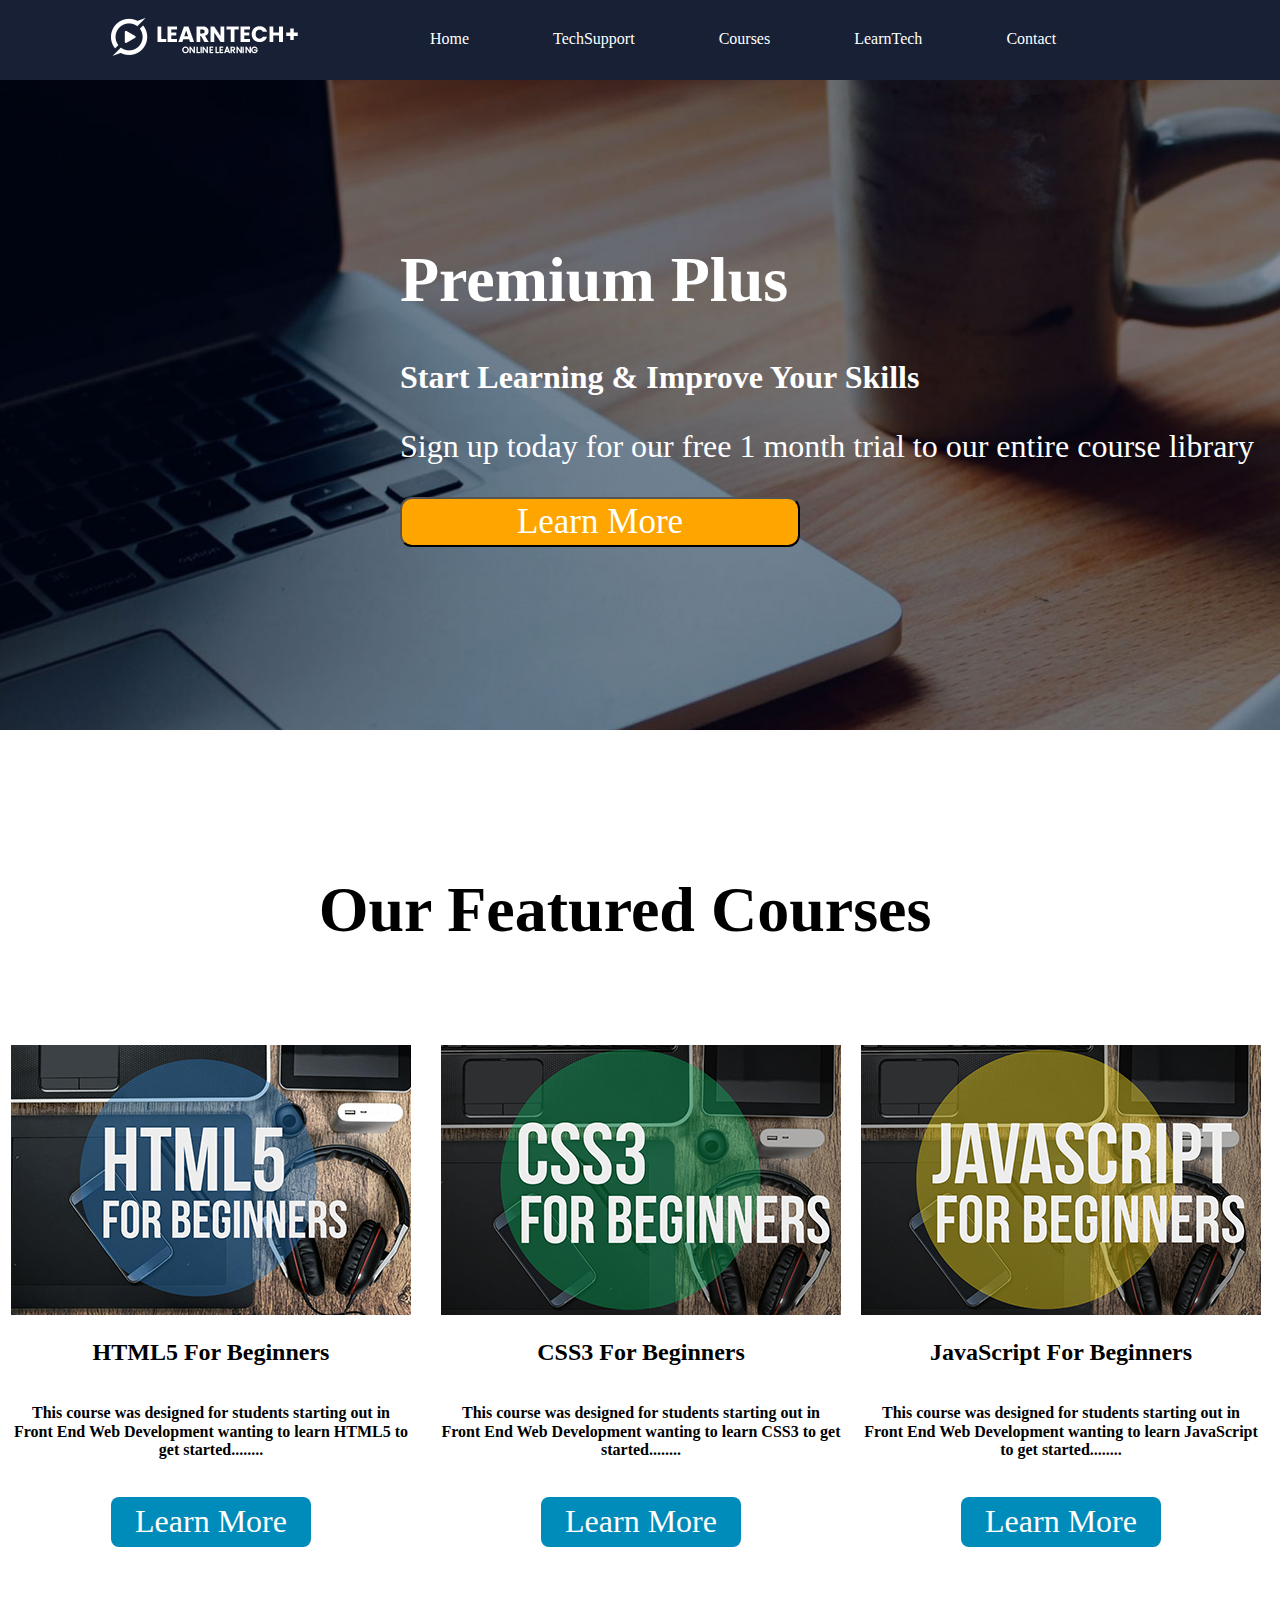
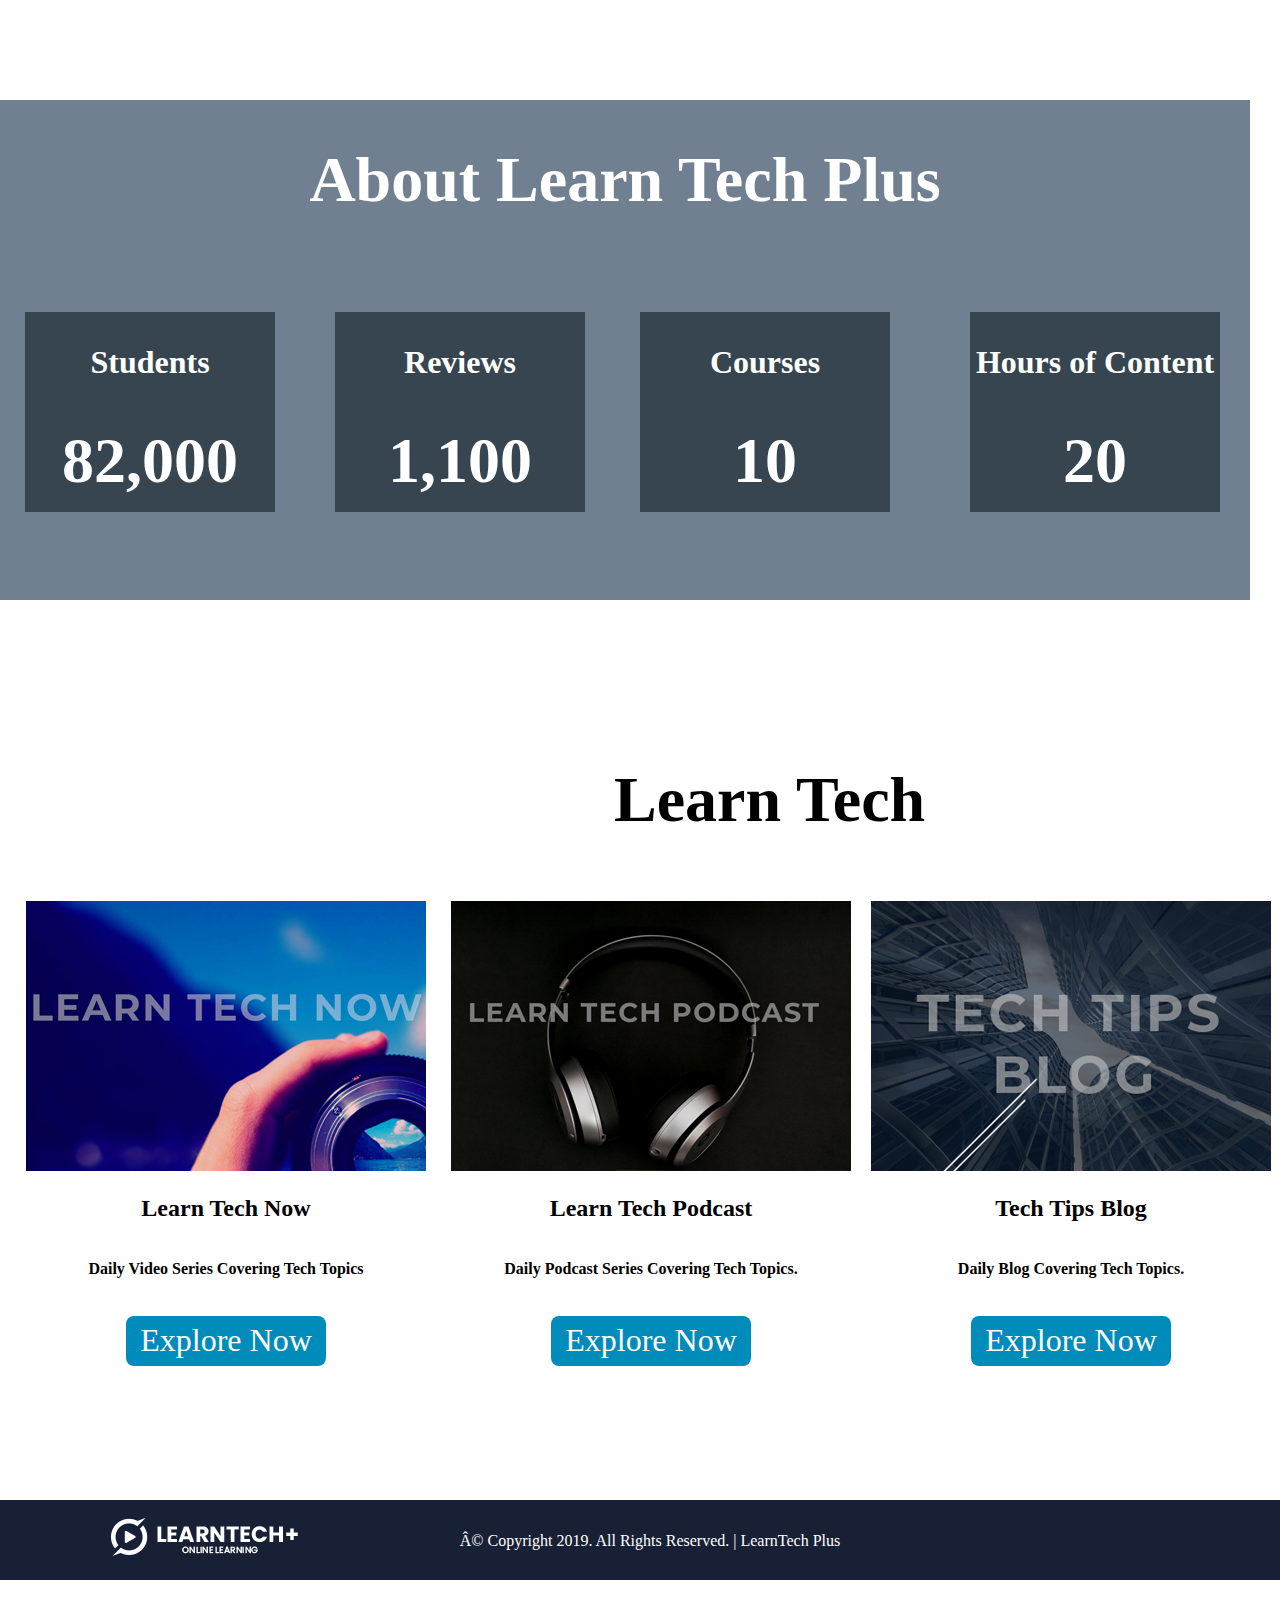
<file: index.html>
<!DOCTYPE html>
<html>
<head>
  <meta charset="viewport" content="width=device-width, initial-scale=1.0">
	<title>LearnTech Plus | Home</title>

	<!-- Start Normalize CSS -->
	<link rel="stylesheet" type="text/css" href="normalize.css">

	<!-- Start Custom CSS -->
	<link rel="stylesheet" type="text/css" href="home.css">

	<!-- Start Global CSS -->
	<link rel="stylesheet" type="text/css" href="global.css">

</head>
<body style="width: 1300px;
	height: 3200px;">

	<header style="width: 1300px;
    height: 80px;">

		<img id="logo" src="logo.png">

		<nav>
			<a href="index.html">Home</a>
			<a href="techsupport.html">TechSupport</a>
			<a href="courses.html">Courses</a>
	    <a href="learntech.html">LearnTech</a>
			<a href="contact.html">Contact</a>
		</nav>

	</header>

	<section id="slideshow" style="
    width: 1300px;
    height: 750px;">

		<section id="content">

			<h1>Premium Plus</h1>

			<h3>Start Learning & Improve Your Skills</h3>

			<p>Sign up today for our free 1 month trial to our entire course library</p>


     <input type="button" class="button" onclick="location.href='premiumplus.html';" value="Learn More" style="background-color: orange; color: white; font-size: 35px; border-radius: 12px; width:400px; height:50px;"/>

		</section>

		<img id="slide" src="background.jpg">

	</section>

	<section id="courses" style="width: 1250px;
    height: 500px;">

		<center><h1>Our Featured Courses</h1></center>

		<div class="course">

			<img src="course-01.jpg">

			<center><h2>HTML5 For Beginners</h2></center>

			<center><h6>This course was designed for students starting out in Front End Web Development wanting to learn HTML5 to get started........</h6></center>

			<center><button onclick="location.href=' https://www.w3schools.com/html/'">Learn More</button></center>

		</div>

		<div class="course2">

			<img src="course-02.jpg">

			<center><h2>CSS3 For Beginners</h2></center>

			<center><h6>This course was designed for students starting out in Front End Web Development wanting to learn CSS3 to get started........</h6></center>

			<center><button onclick="location.href='https://www.w3schools.com/css/'">Learn More</button></center>

		</div>

		<div class="course3">

			<img src="course-03.jpg">

			<center><h2>JavaScript For Beginners</h2></center>

			<center><h6>This course was designed for students starting out in Front End Web Development wanting to learn JavaScript to get started........</h6></center>

			<center><button onclick="location.href='https://www.w3schools.com/js/'">Learn More</button></center>

		</div>

	</section>

	<section id="about" style="width: 1250px;
    height: 500px;">

		<div class="about">

			<center><h1>About Learn Tech Plus</h1></center

		</div>

		<div class="students">

			<h3>Students</h3>

			<h1>82,000</h1>

		</div>

		<div class="reviews">

			<h3>Reviews</h3>

			<h1>1,100</h1>

		</div>

		<div class="courses">

			<h3>Courses</h3>

			<h1>10</h1>

		</div>

		<div class="content">

			<h3>Hours of Content</h3>

			<h1>20</h1>

		</div>


	</section>

	<section id="learntech" style="width: 1250px;
    height: 500px;">

		<center><h1 class="h1lt">Learn Tech</h1></center>

		<div class="learntechnow">

			<img src="learntechnow.jpg">

			<center><h2>Learn Tech Now</h2></center>

			<center><h6>Daily Video Series Covering Tech Topics</h6></center>

			<center><button onclick="location.href='learntech.html'">Explore Now</button></center>

		</div>

		<div class="learntechpodcast">

			<img src="learntechpodcast.jpg">

			<center><h2>Learn Tech Podcast</h2></center>

			<center><h6>Daily Podcast Series Covering Tech Topics.</h6></center>

			<center><button onclick="location.href='learntech.html'">Explore Now</button></center>

		</div>

		<div class="learntechblog">

			<img src="techtipsblog.jpg">

			<center><h2>Tech Tips Blog</h2></center>

			<center><h6>Daily Blog Covering Tech Topics.</h6></center>

			<center><button onclick="location.href='learntech.html'">Explore Now</button></center>

		</div>

	</section>

	<footer style="width: 1300px;
    height: 80px;">

		<img id="logo" src="logo.png">

		<p id="footer">© Copyright 2019. All Rights Reserved. | LearnTech Plus</p>

	</footer>



</body>
</html>
</file>
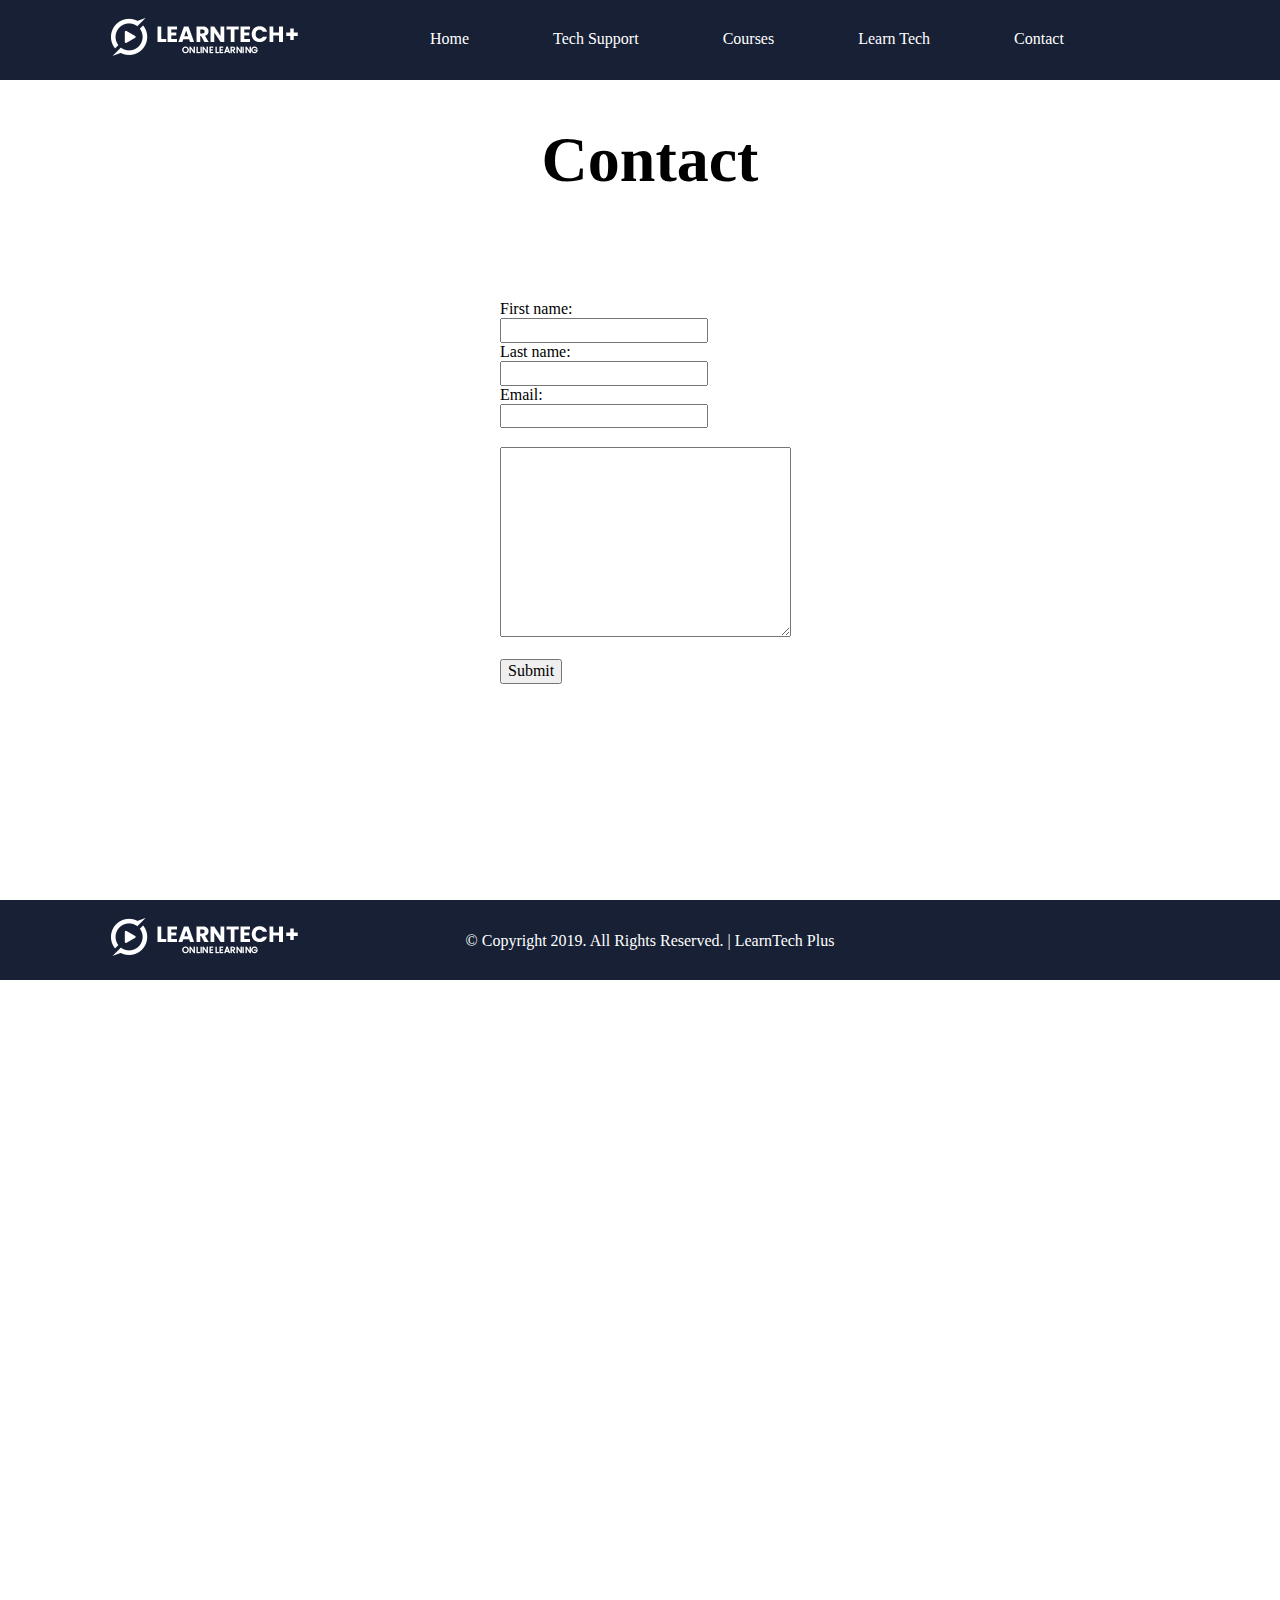
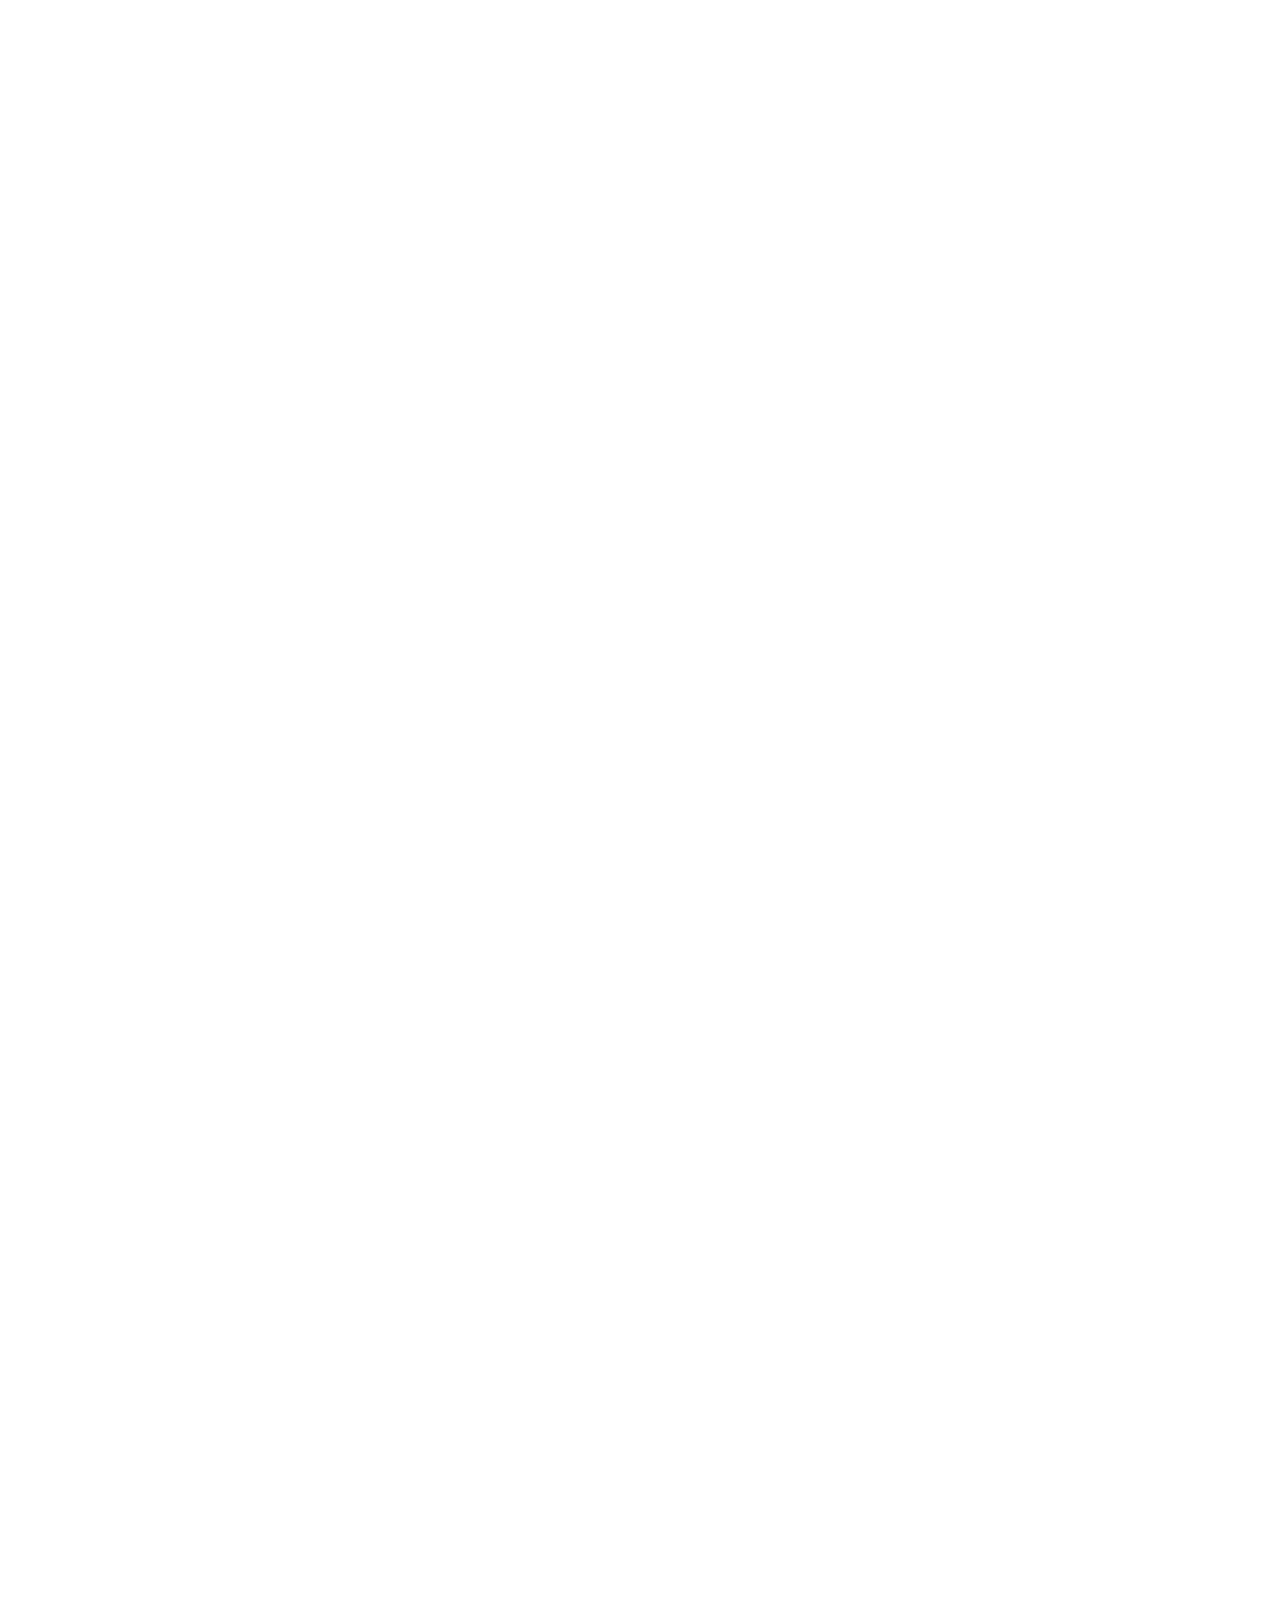
<file: contact.html>
<!DOCTYPE html>
<html>
<head>

	<title>LearnTech Plus | Contact</title>

	<!-- Start Normalize CSS -->
	<link rel="stylesheet" type="text/css" href="normalize.css">

	<!-- Start Custom CSS -->
	<link rel="stylesheet" type="text/css" href="contact.css">

	<!-- Start Global CSS -->
	<link rel="stylesheet" type="text/css" href="global.css">



</head>
<body>
	<script src="sweetalert.min.js"></script>
	<script type="text/javascript">
	function validate()
	{
	  swal("submitted succesfully");
	}
	</script>

	<header>

		<img id="logo" src="logo.png">

		<nav>
			<a href="index.html">Home</a>
			<a href="techsupport.html">Tech Support</a>
			<a href="courses.html">Courses</a>
			<a href="learntech.html">Learn Tech</a>
			<a href="contact.html">Contact</a>
		</nav>

	</header>

	 <center><h1 class="h1lt">Contact</h1></center>

	 <form>
  First name:<br>
  <input type="text" name="firstname" value="">
  <br>
  Last name:<br>
  <input type="text" name="lastname" value="">
  <br>
  Email:<br>
  <input type="text" name="email" value="">
  <br>
  <br>
   <textarea name="message" rows="10" cols="30">
</textarea>
  <br><br>

  <input type="button" onclick="validate();"  value="Submit" >
</form>

	<footer>

		<img id="logo" src="logo.png">

		<p id="footer">© Copyright 2019. All Rights Reserved. | LearnTech Plus</p>

	</footer>



</body>
</html>
</file>
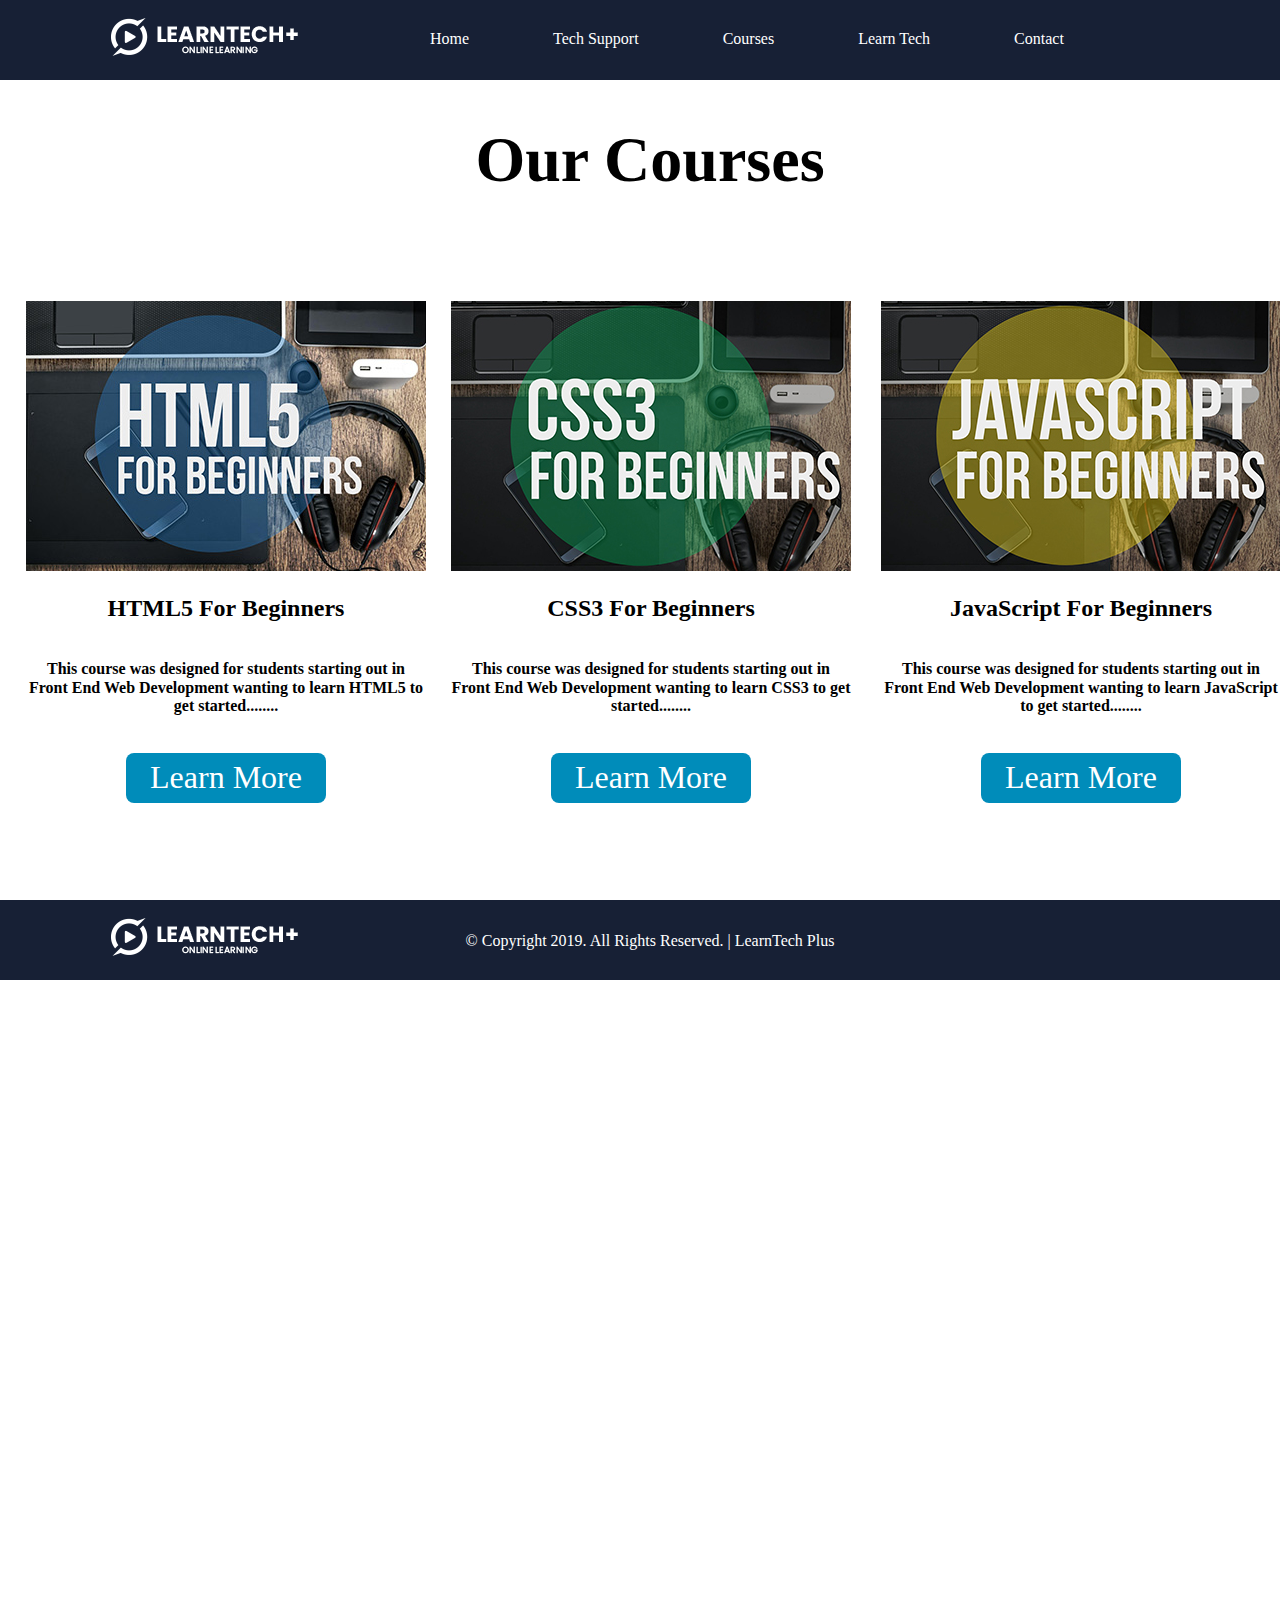
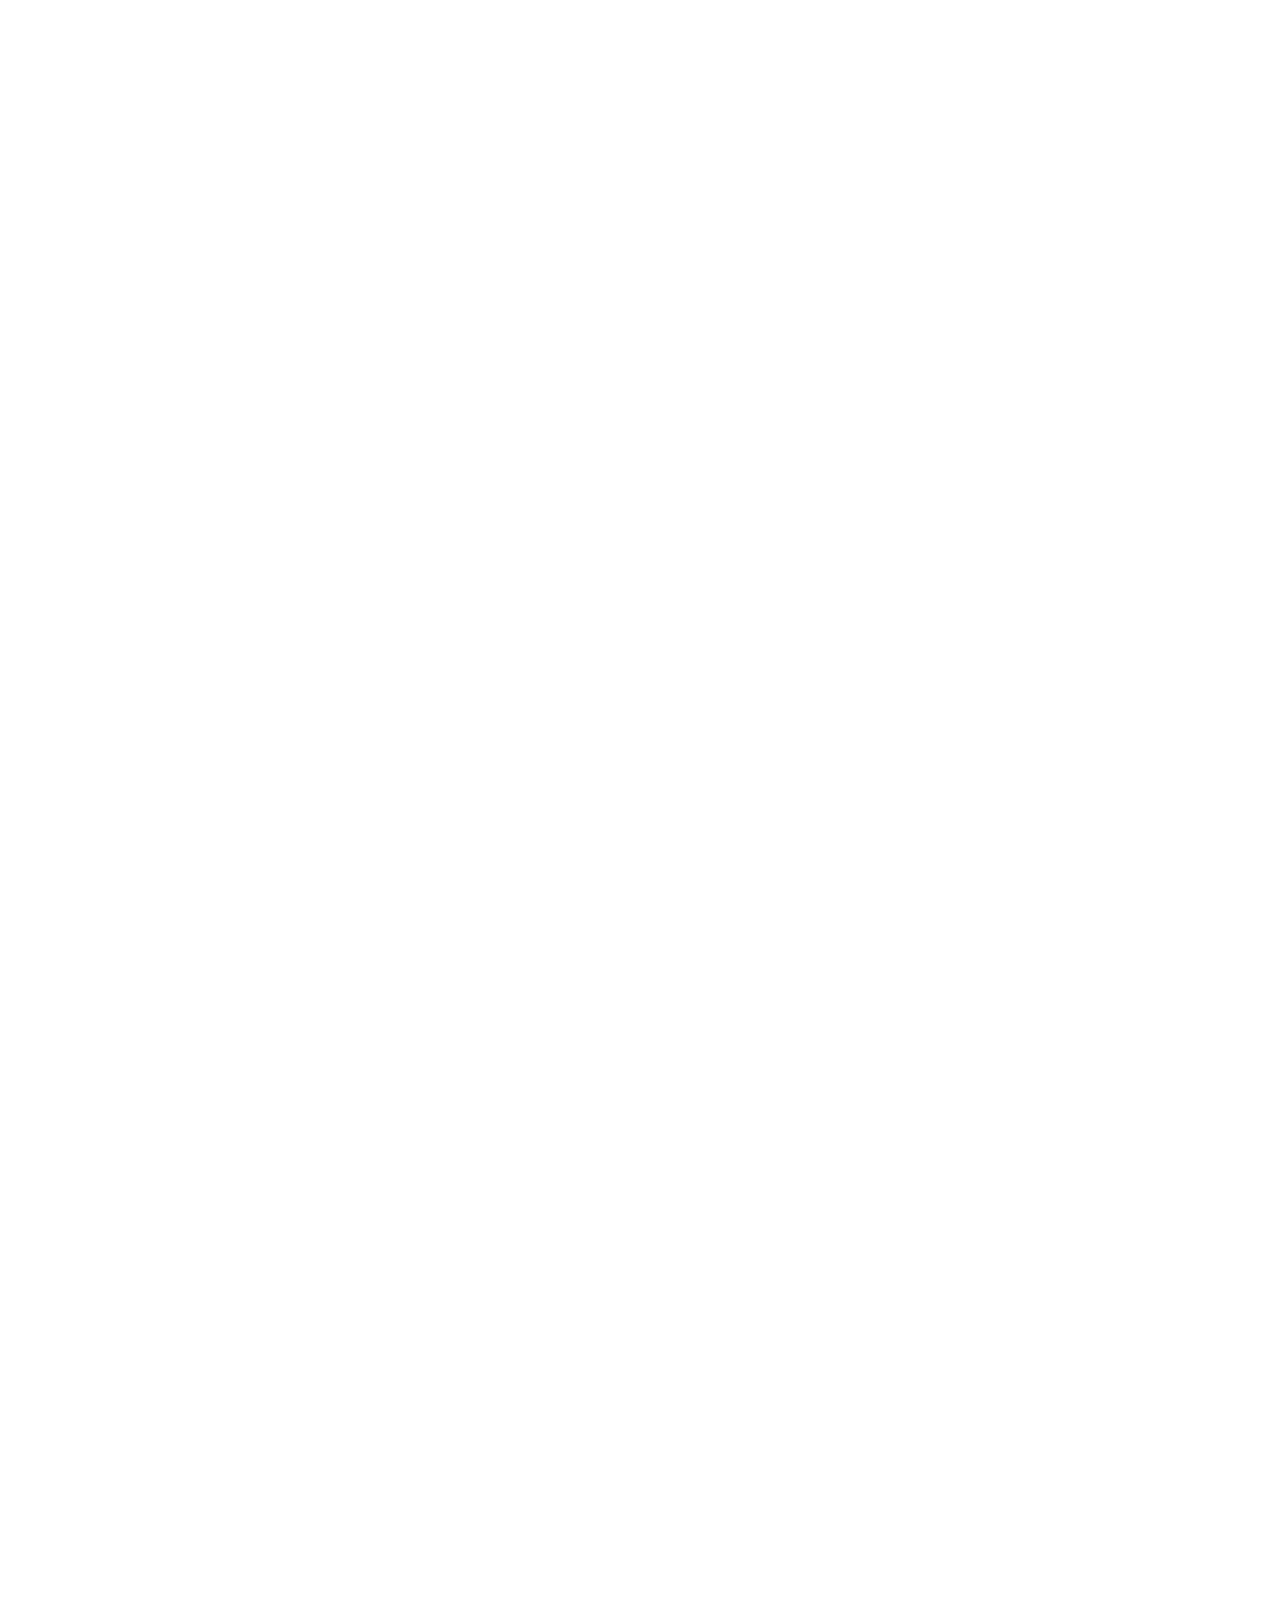
<file: courses.html>
<!DOCTYPE html>
<html>
<head>

	<title>LearnTech Plus | Courses</title>

	<!-- Start Normalize CSS -->
	<link rel="stylesheet" type="text/css" href="normalize.css">

	<!-- Start Custom CSS -->
	<link rel="stylesheet" type="text/css" href="courses.css">

	<!-- Start Global CSS -->
	<link rel="stylesheet" type="text/css" href="global.css">

</head>
<body>

	<header>

		<img id="logo" src="logo.png">

		<nav>
			<a href="index.html">Home</a>
			<a href="techsupport.html">Tech Support</a>
			<a href="courses.html">Courses</a>
		  <a href="learntech.html">Learn Tech</a>
			<a href="contact.html">Contact</a>
		</nav>

	</header>



	<section id="courses">

		<center><h1>Our Courses</h1></center>

		<div class="course">

			<img src="course-01.jpg">

			<center><h2>HTML5 For Beginners</h2></center>

			<center><h6>This course was designed for students starting out in Front End Web Development wanting to learn HTML5 to get started........</h6></center>

			<center><button onclick="location.href='https://www.w3schools.com/html/'">Learn More</button></center>

		</div>

		<div class="course2">

			<img src="course-02.jpg">

			<center><h2>CSS3 For Beginners</h2></center>

			<center><h6>This course was designed for students starting out in Front End Web Development wanting to learn CSS3 to get started........</h6></center>

			<center><button onclick="location.href='https://www.w3schools.com/css/'"> Learn More</button></center>

		</div>

		<div class="course3">

			<img src="course-03.jpg">

			<center><h2>JavaScript For Beginners</h2></center>

			<center><h6>This course was designed for students starting out in Front End Web Development wanting to learn JavaScript to get started........</h6></center>

			<center><button onclick="location.href='https://www.w3schools.com/js/'">Learn More</button></center>

		</div>

	</section>




	<footer>

		<img id="logo" src="logo.png">

		<p id="footer">© Copyright 2019. All Rights Reserved. | LearnTech Plus</p>

	</footer>



</body>
</html>
</file>
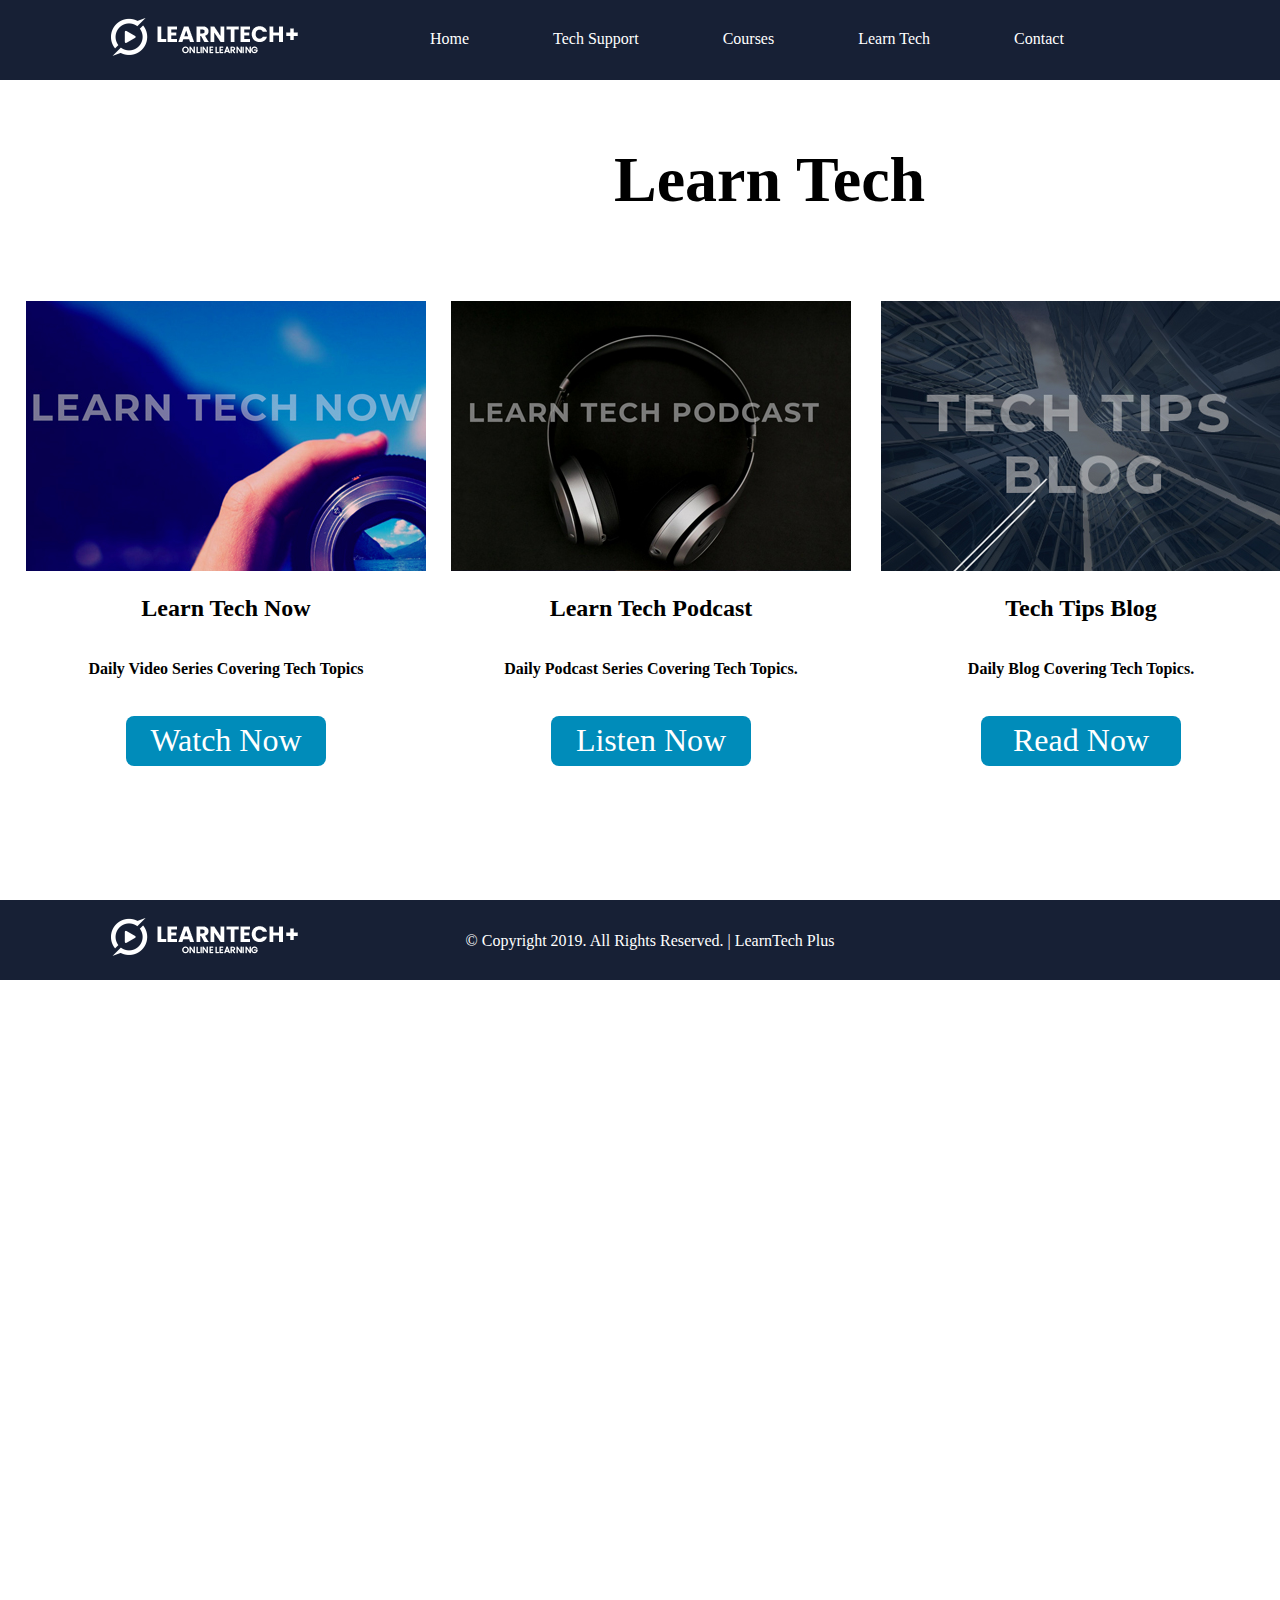
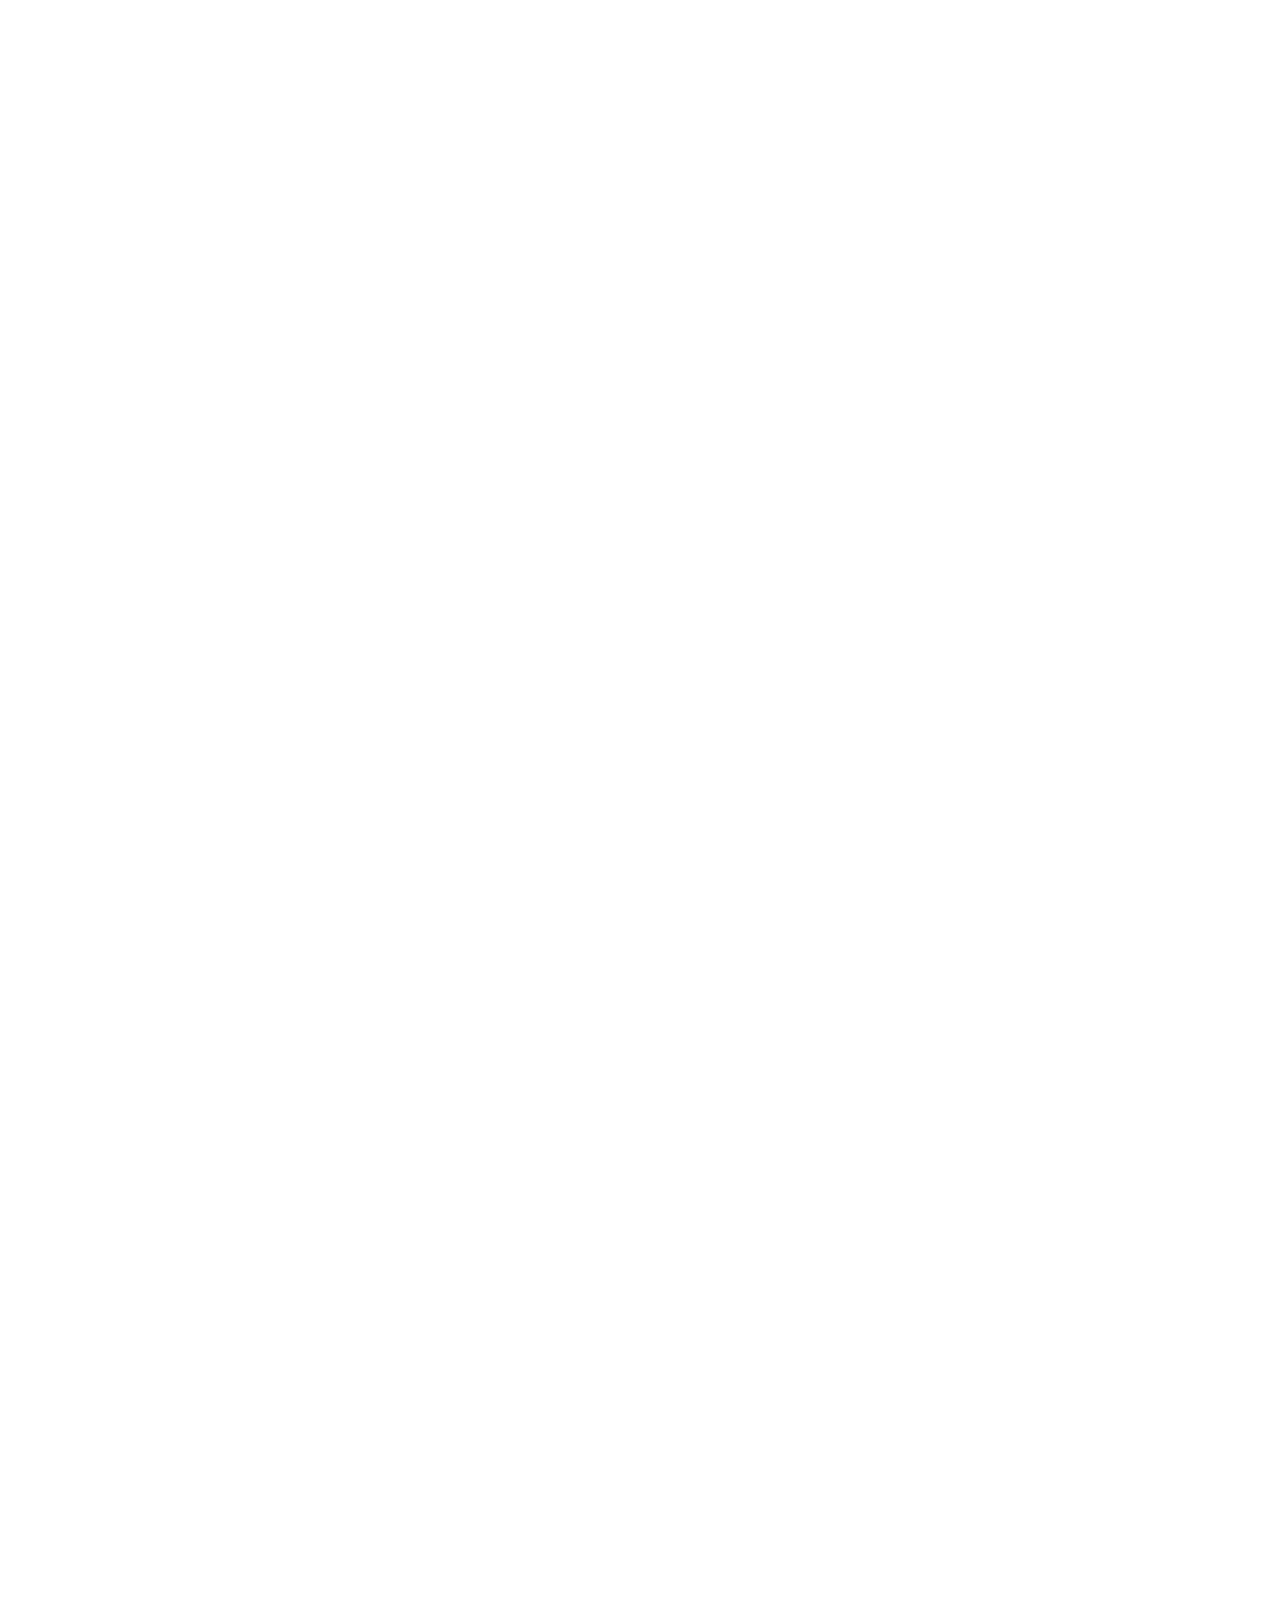
<file: learntech.html>
<!DOCTYPE html>
<html>
<head>

	<title>LearnTech Plus | Learn Tech</title>

	<!-- Start Normalize CSS -->
	<link rel="stylesheet" type="text/css" href="normalize.css">

	<!-- Start Custom CSS -->
	<link rel="stylesheet" type="text/css" href="learntech.css">

	<!-- Start Global CSS -->
	<link rel="stylesheet" type="text/css" href="global.css">

</head>
<body>
	<script src="sweetalert.min.js"></script>
	<script type="text/javascript">
	function validate()
	{
		swal("You can access only after subscription");
	}
	function validate1()
	{
		swal("please login to listen now");
	}
	function validate2()
	{
		swal("You can access only after login to your account");
	}

	</script>

	<header>

		<img id="logo" src="logo.png">

		<nav>
			<a href="index.html">Home</a>
			<a href="techsupport.html">Tech Support</a>
			<a href="courses.html">Courses</a>
			<a href="learntech.html">Learn Tech</a>
			<a href="contact.html">Contact</a>
		</nav>

	</header>


<section id="learntech">

		<center><h1 class="h1lt">Learn Tech</h1></center>

		<div class="learntechnow">

			<img src="learntechnow.jpg">

			<center><h2>Learn Tech Now</h2></center>

			<center><h6>Daily Video Series Covering Tech Topics</h6></center>

			<center><button onclick= "validate();">Watch Now</button></center>

		</div>

		<div class="learntechpodcast">

			<img src="learntechpodcast.jpg">

			<center><h2>Learn Tech Podcast</h2></center>

			<center><h6>Daily Podcast Series Covering Tech Topics.</h6></center>

			<center><button onclick= "validate1();">Listen Now</button></center>

		</div>

		<div class="learntechblog">

			<img src="techtipsblog.jpg">

			<center><h2>Tech Tips Blog</h2></center>

			<center><h6>Daily Blog Covering Tech Topics.</h6></center>

			<center><button onclick= "validate2();">Read Now</button></center>

		</div>

	</section>

	<footer>

		<img id="logo" src="logo.png">

		<p id="footer">© Copyright 2019. All Rights Reserved. | LearnTech Plus</p>

	</footer>



</body>
</html>
</file>
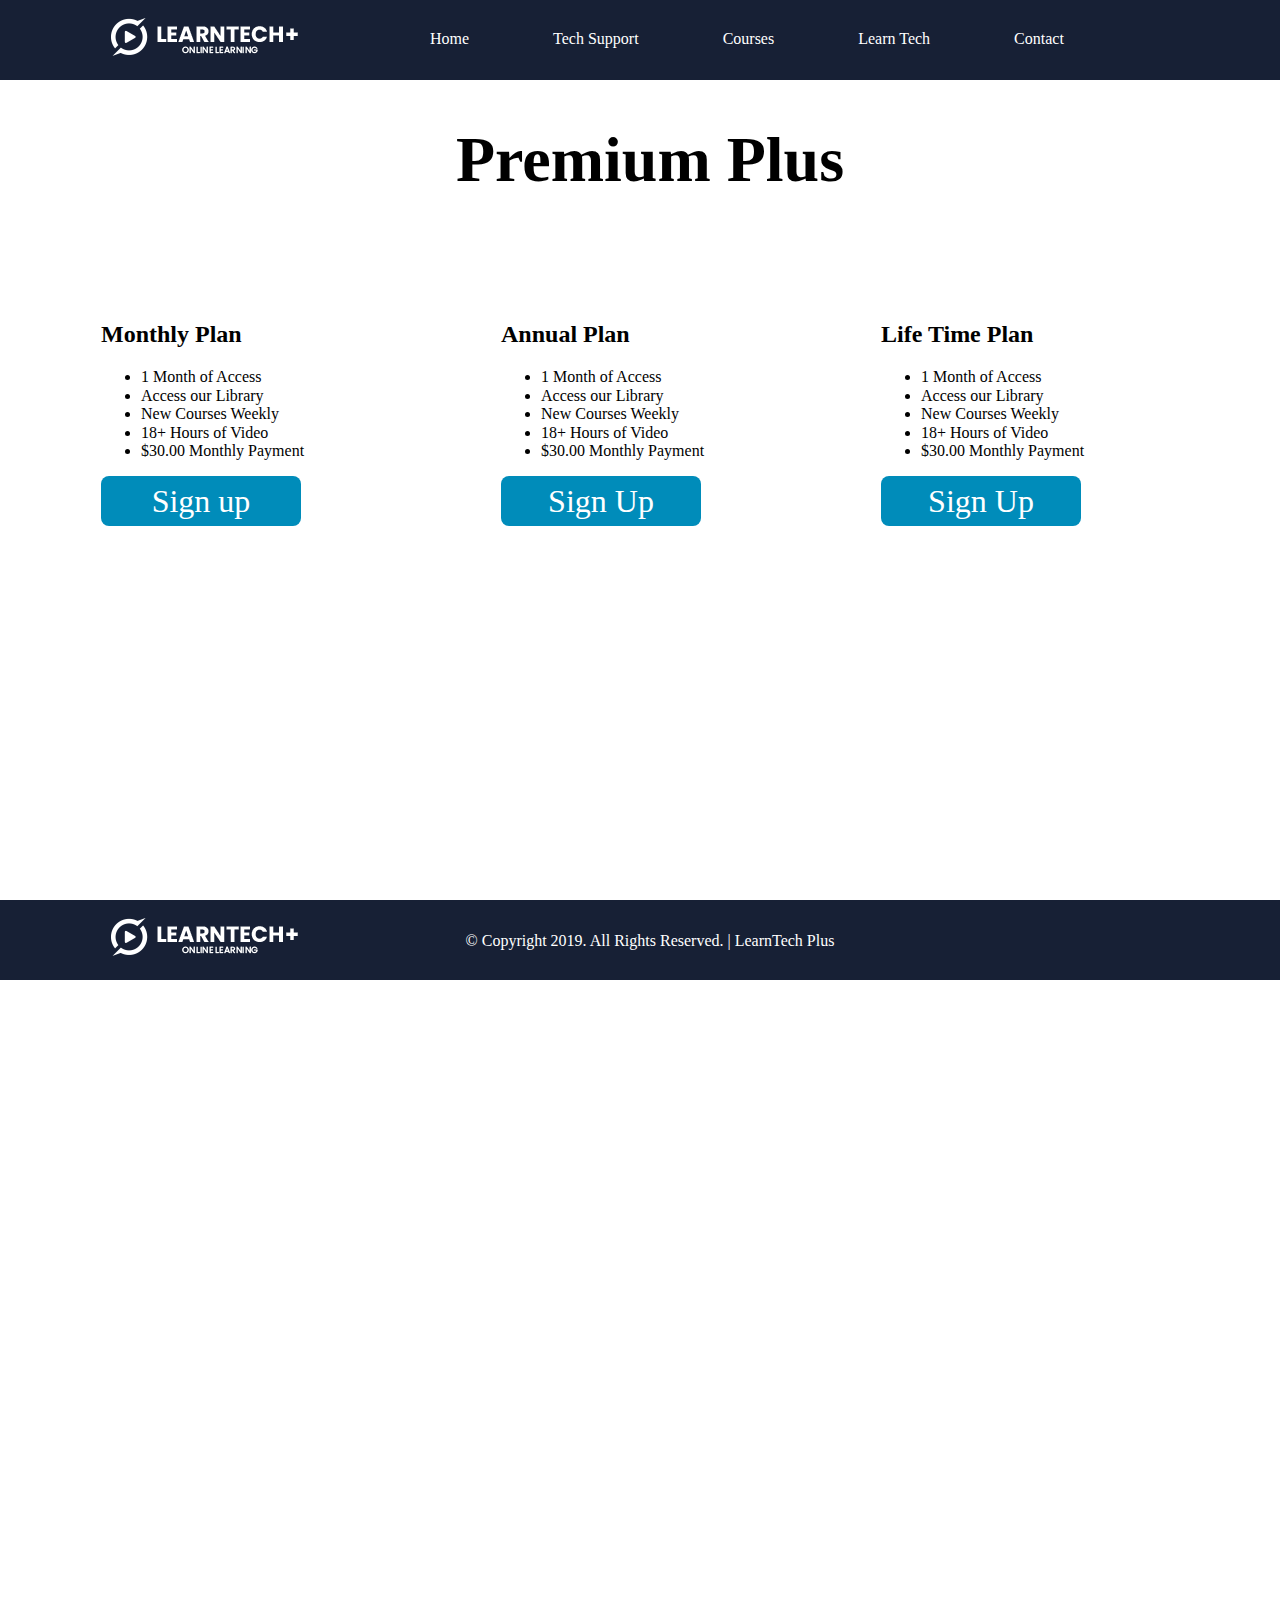
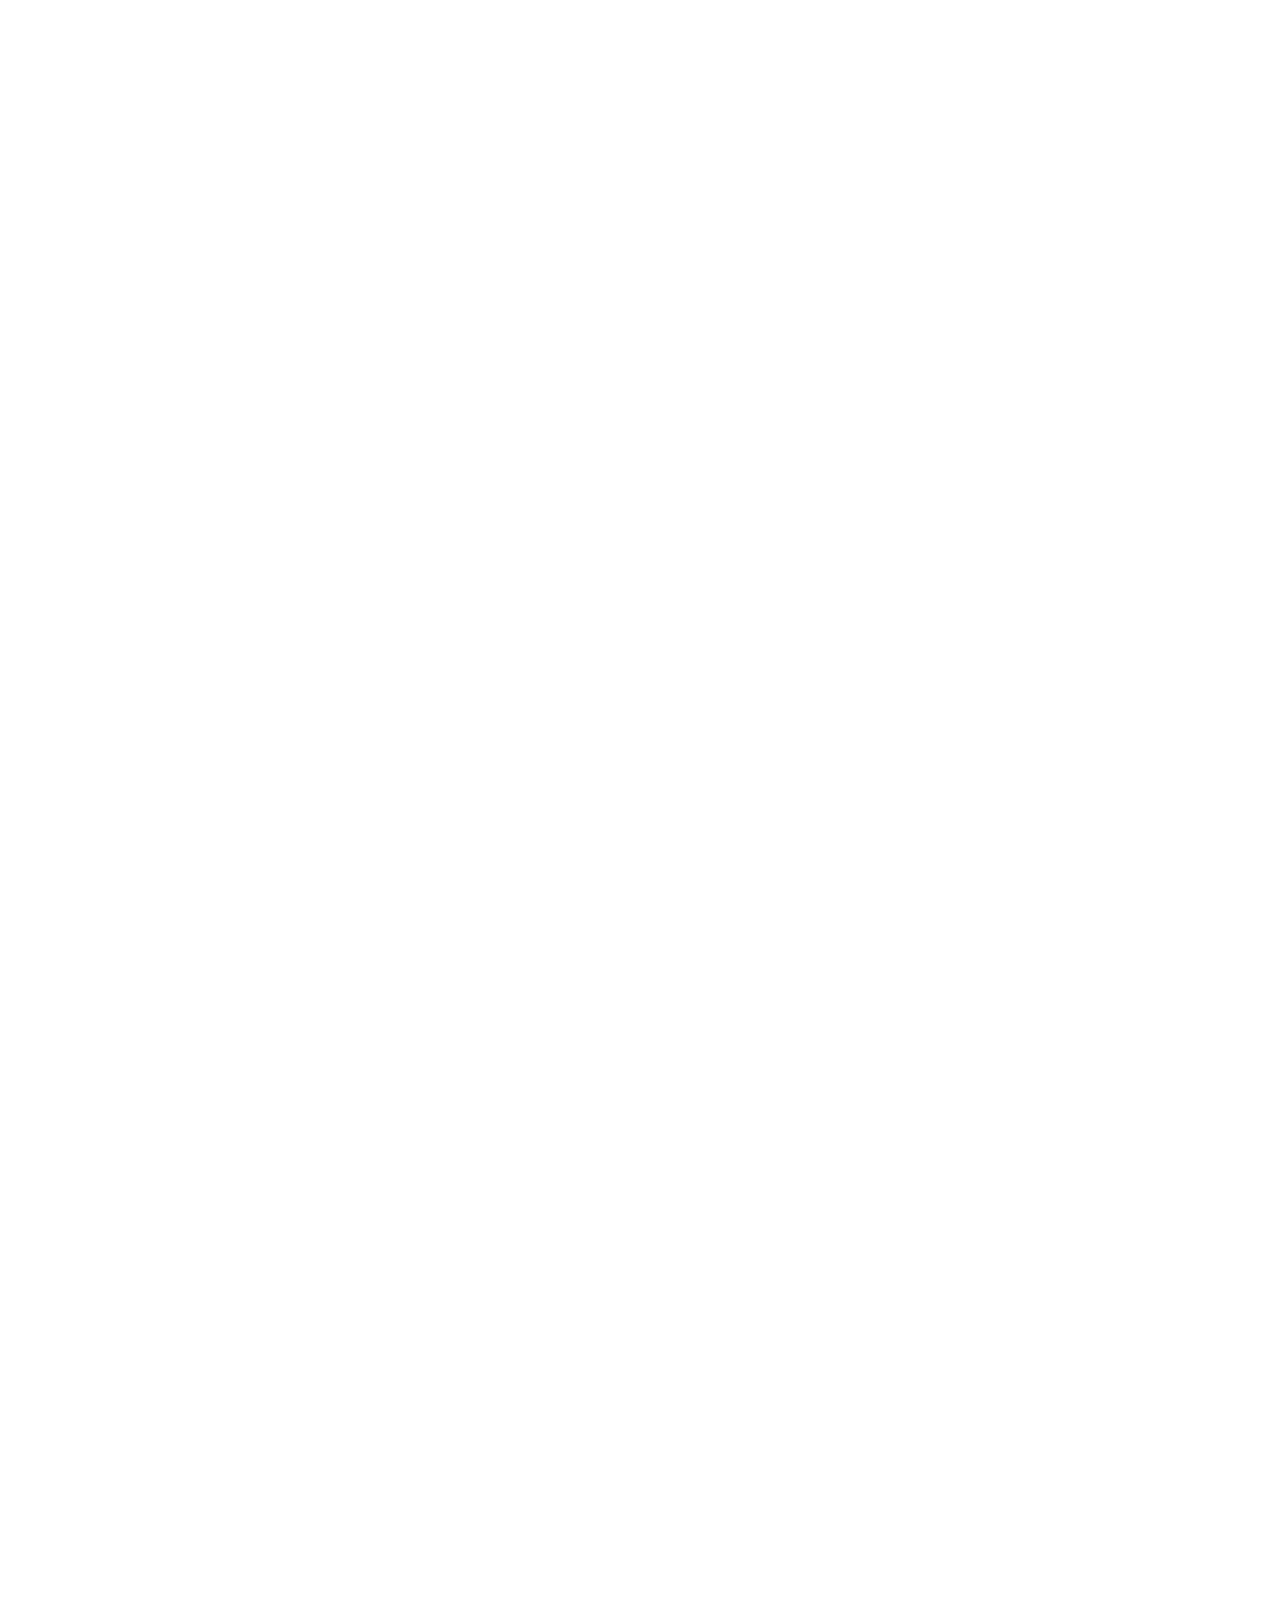
<file: premiumplus.html>
<!DOCTYPE html>
<html>
<head>

	<title>LearnTech Plus | Premium Plus</title>

	<!-- Start Normalize CSS -->
	<link rel="stylesheet" type="text/css" href="normalize.css">

	<!-- Start Custom CSS -->
	<link rel="stylesheet" type="text/css" href="premiumplus.css">

	<!-- Start Global CSS -->
	<link rel="stylesheet" type="text/css" href="global.css">

</head>
<body>
	<script src="sweetalert.min.js"></script>
	<script type="text/javascript">
	function validate()
	{
	  swal("Thank you ","plse fill the datails in contact session ,we will send u a mail for the sign up and payment process");
	}
	</script>

	<header>

		<img id="logo" src="logo.png">

		<nav>
			<a href="index.html">Home</a>
			<a href="techsupport.html">Tech Support</a>
			<a href="courses.html">Courses</a>
			<a href="learntech.html">Learn Tech</a>
			<a href="contact.html">Contact</a>
		</nav>

	</header>



	<section id="courses">

		<center><h1>Premium Plus</h1></center>

		<div class="monthly">


			<h2>Monthly Plan</h2>

			<ul>
				<li>1 Month of Access</li>
				<li>Access our Library</li>
				<li>New Courses Weekly</li>
				<li>18+ Hours of Video</li>
				<li>$30.00 Monthly Payment</li>
			</ul>

			<button onclick= "validate();">Sign up</button>

		</div>

		<div class="annual">


			<h2>Annual Plan</h2>

			<ul>
				<li>1 Month of Access</li>
				<li>Access our Library</li>
				<li>New Courses Weekly</li>
				<li>18+ Hours of Video</li>
				<li>$30.00 Monthly Payment</li>
			</ul>

			<button  onclick= "validate();">Sign Up</button>

		</div>

		<div class="lifetime">


			<h2>Life Time Plan</h2>

			<ul>
				<li>1 Month of Access</li>
				<li>Access our Library</li>
				<li>New Courses Weekly</li>
				<li>18+ Hours of Video</li>
				<li>$30.00 Monthly Payment</li>
			</ul>

			<button  onclick= "validate();">Sign Up</button>

		</div>

	</section>




	<footer>

		<img id="logo" src="logo.png">

		<p id="footer">© Copyright 2019. All Rights Reserved. | LearnTech Plus</p>

	</footer>



</body>
</html>
</file>
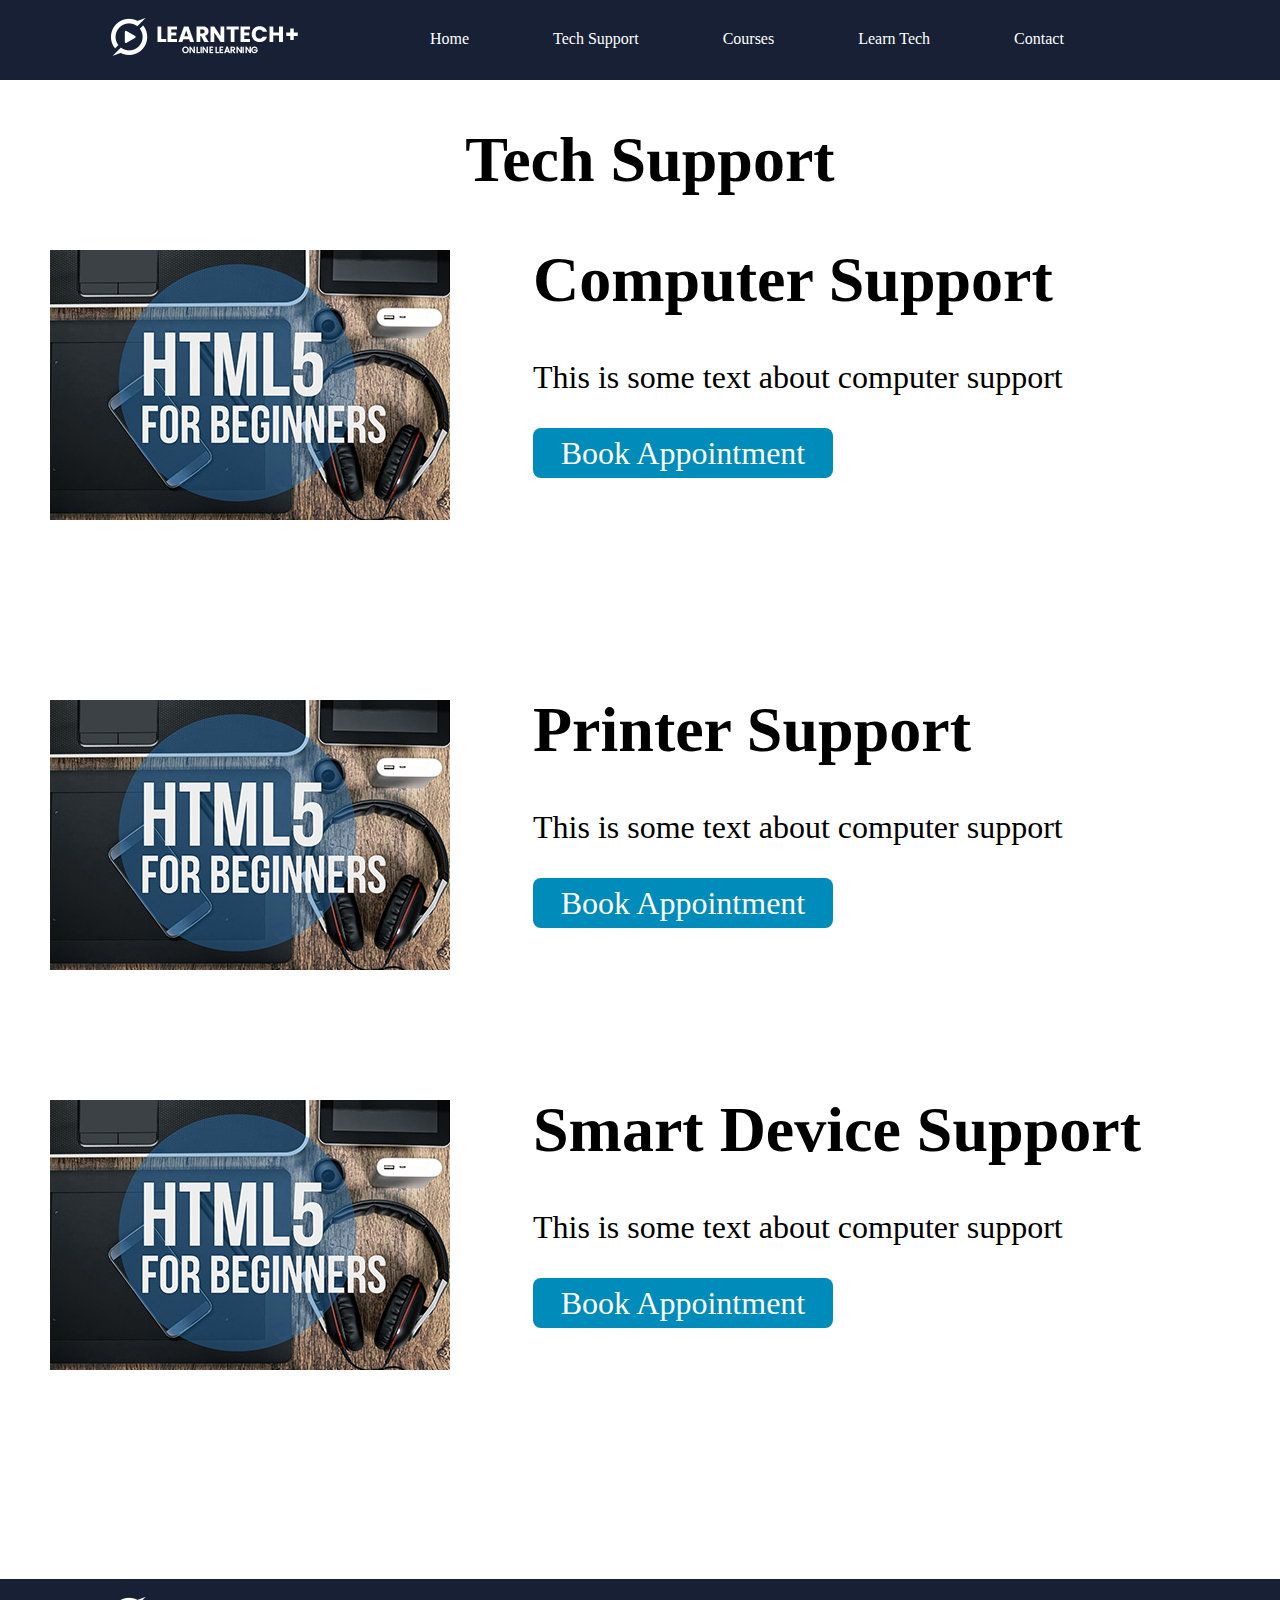
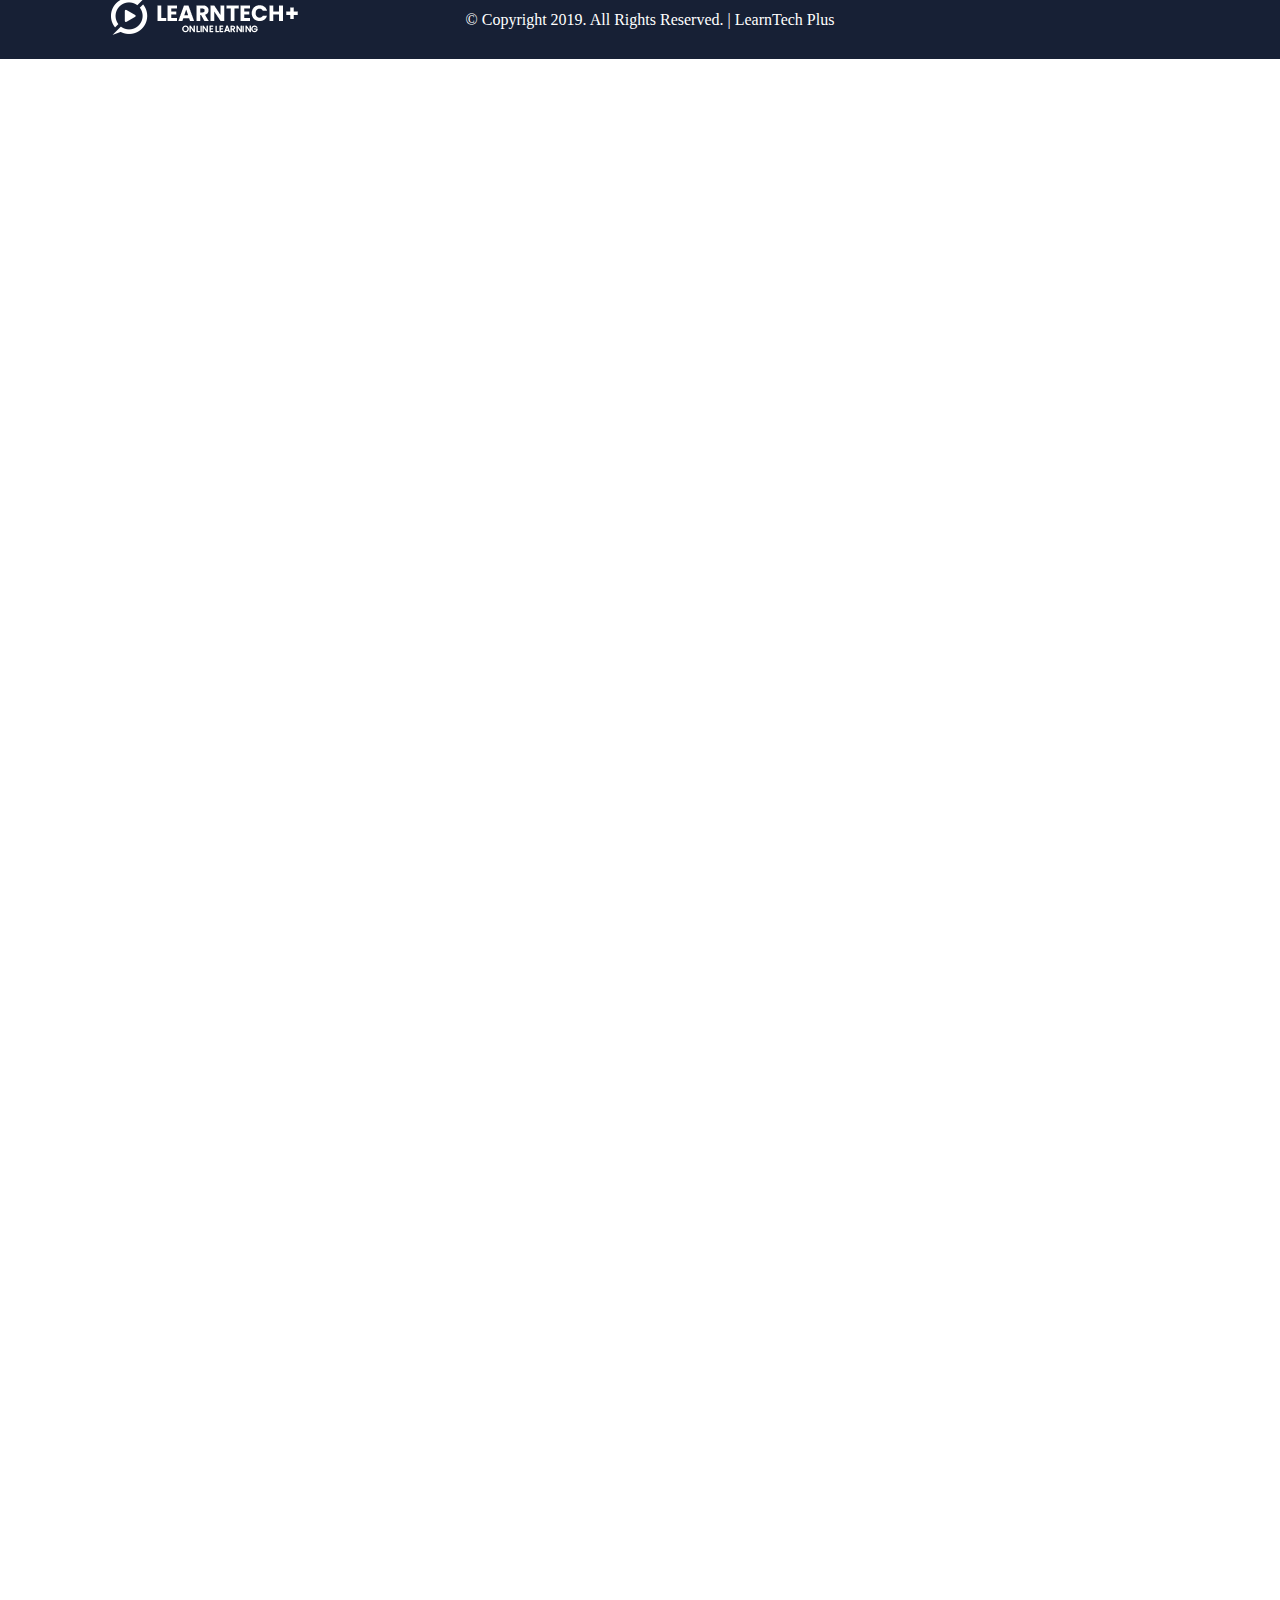
<file: techsupport.html>
<!DOCTYPE html>
<html>
<head>

	<title>LearnTech Plus | Tech Support</title>

	<!-- Start Normalize CSS -->
	<link rel="stylesheet" type="text/css" href="normalize.css">

	<!-- Start Tech Support CSS -->
	<link rel="stylesheet" type="text/css" href="techsupport.css">

	<!-- Start Global CSS -->
	<link rel="stylesheet" type="text/css" href="global.css">

</head>
<body>
<script src="sweetalert.min.js"></script>
<script type="text/javascript">
function validate()
{
  swal("Appointment is booked succesfully");
}
</script>

	<header>

		<img id="logo" src="logo.png">

		<nav>
			<a href="index.html">Home</a>
			<a href="techsupport.html">Tech Support</a>
			<a href="courses.html">Courses</a>
		  <a href="learntech.html">Learn Tech</a>
			<a href="contact.html">Contact</a>
		</nav>

	</header>



	<section id="techsupport">

		<center><h1>Tech Support</h1></center>

		<div class="computersupport">

			<img id="computer" src="course-01.jpg">

			<div class="text">
				<h1>Computer Support</h1>

				<p>This is some text about computer support</p>

				<button onclick= "validate();" style="width:300px" >Book Appointment </button>
			</div>

		</div>

		<div class="computersupport2">

			<img id="computer2" src="course-01.jpg">

			<div class="text2">
				<h1>Printer Support</h1>

				<p>This is some text about computer support</p>

				<button  onclick= "validate();" style="width:300px">Book Appointment</button>
			</div>

		</div>

		<div class="computersupport3">

			<img id="computer3" src="course-01.jpg">

			<div class="text3">
				<h1>Smart Device Support</h1>

				<p>This is some text about computer support</p>

				<button  onclick= "validate();" style="width:300px">Book Appointment</button>
			</div>

		</div>



	</section>




	<footer id="techsupport">

		<img id="logo" src="logo.png">

		<p id="footer">© Copyright 2019. All Rights Reserved. | LearnTech Plus</p>

	</footer>



</body>
</html>
</file>
<file: home.css>
/*
====================================================================================================================================================================
                                                    Start Slideshow Properties
====================================================================================================================================================================
*/

section#content {
    color: white;
    position: absolute;
    top: 200px;
    left: 400px;

}

img#slide {
    width: 100% ;
    height: auto;

}

/*
====================================================================================================================================================================
                                                    End Slideshow Properties
====================================================================================================================================================================
*/


/*
====================================================================================================================================================================
                                                    Start Featured Courses Properties
====================================================================================================================================================================
*/

div.course {
    width: 400px;
    height: 500px;
    background: white;
    border: 1px solid transparent;
    position: absolute;
    top: 1044px;
    left: 10px;
}

div.course2 {
    width: 400px;
    height: 500px;
    background: white;
    border: 1px solid transparent;
    position: absolute;
    top: 1044px;
    left: 440px;
}

div.course3 {
    width: 400px;
    height: 500px;
    background: white;
    border: 1px solid transparent;
    position: absolute;
    top: 1044px;
    left: 860px;
}

h6 {
	font-size: 1em;
}

/*
====================================================================================================================================================================
                                                    End Featured Courses Properties
====================================================================================================================================================================
*/


/*
====================================================================================================================================================================
                                                    Start About Section Properties
====================================================================================================================================================================
*/

section#about {

    background: #708090;
    position: absolute;
    top: 1700px;
    left: 0;
}

div.about {
	color: white;
	text-align: center;
}

div.students {
    width: 250px;
    height: 200px;
    background: #36454F;
    text-align: center;
    color: white;
    position: absolute;
    top: 212px;
    left: 25px;
}

div.reviews {
    width: 250px;
    height: 200px;
    background: #36454F;
    text-align: center;
    color: white;
    position: absolute;
    top: 212px;
    left: 335px;
}

div.courses {
    width: 250px;
    height: 200px;
    background: #36454F;
    text-align: center;
    color: white;
    position: absolute;
    top: 212px;
    left: 640px;
}

div.content {
    width: 250px;
    height: 200px;
    background: #36454F;
    text-align: center;
    color: white;
    position: absolute;
    top: 212px;
    left: 970px;
}

/*
====================================================================================================================================================================
                                                    End About Section Properties
====================================================================================================================================================================
*/

/*
====================================================================================================================================================================
                                                    Start Learn Tech Section Properties
====================================================================================================================================================================
*/

div.learntechnow {
    width: 400px;
    height: 500px;
    background: white;
    border: 1px solid transparent;
    position: absolute;
    top: 2500px;
    left:25px;
}

div.learntechpodcast {
    width: 400px;
    height: 500px;
    background: white;
    border: 1px solid transparent;
    position: absolute;
    top: 2500px;
    left: 450px;
}

div.learntechblog {
    width: 400px;
    height: 500px;
    background: white;
    border: 1px solid transparent;
    position: absolute;
    top: 2500px;
    left: 870px;
}

.h1lt {

    position: absolute;
    top: 2320px;
    left: 614px;

}

/*
====================================================================================================================================================================
                                                    End Learn Tech Section Properties
====================================================================================================================================================================
*/

/*
====================================================================================================================================================================
                                                    Start Footer
====================================================================================================================================================================
*/


p#footer {
    text-align: center;
    color: white;
    margin-top: 32px;
    font-size: 1em;
}

/*
====================================================================================================================================================================
                                                    End Footer
====================================================================================================================================================================
*/
</file>
<file: global.css>
/*
====================================================================================================================================================================
                                                    Start Global Properties
====================================================================================================================================================================
*/
body {
    font-family: roboto;
    width: 1300px;
  	height: 3200px;
}

header {
	width: 1300px;
	height: 80px;
	background: #172035;
}

img#logo {
    margin-left: 100px;
    margin-right: 100px;
    position: absolute;
    top: 17px;
    left: 0;
}

nav {
    display: inline-block;
    margin-left: 400px;
    margin-top: 30px;
}

a {
	color: white;
	text-decoration: none;
	font-weight: 2em;
	font-family: 'roboto';
	margin-right: 20px;
    padding: 30px;
}

a:hover {
    color: white;
    background: #09568d;
    padding: 30px;
}

button {
    width: 50%;
    height: 50px;
    border-radius: 8px;
    background: #008CBA;
    color: white;
    font-size: 2em;
    border:none;
}

button:hover {
    background: #09568d;
}

h1 {
    font-size: 4em;
}

h3 {
    font-size: 2em;
}

p {
    font-size: 2em;
}

footer {
    width: 1300px;
    height: 80px;
    background: #172035;
    position: absolute;
    top: 3100px;
    left: 0;
}

/*
====================================================================================================================================================================
                                                    End Global Properties
====================================================================================================================================================================
*/
</file>
<file: contact.css>
/*
====================================================================================================================================================================
                                                    Start Contact Page
====================================================================================================================================================================
*/

form {
    display: inline-block;
    position: absolute;
    top: 300px;
    left: 500px;
}

input {
    display: inline-block;
}

/*
====================================================================================================================================================================
                                                    End Contact Page
====================================================================================================================================================================
*/

/*
====================================================================================================================================================================
                                                    Start Footer
====================================================================================================================================================================
*/

footer {
    width: 100%;
    height: 80px;
    background: #172035;
    position: absolute;
    top: 900px!important;
    left: 0;
}

p#footer {
    text-align: center;
    color: white;
    margin-top: 32px;
    font-size: 1em;
}

/*
====================================================================================================================================================================
                                                    End Footer
====================================================================================================================================================================
*/
</file>
<file: courses.css>
/*
====================================================================================================================================================================
                                                    Start Courses Page
====================================================================================================================================================================
*/

div.course {
    width: 400px;
    height: 500px;
    background: white;
    border: 1px solid transparent;
    position: absolute;
    top: 300px;
    left: 25px;
}

div.course2 {
    width: 400px;
    height: 500px;
    background: white;
    border: 1px solid transparent;
    position: absolute;
    top: 300px;
    left: 450px;
}

div.course3 {
    width: 400px;
    height: 500px;
    background: white;
    border: 1px solid transparent;
    position: absolute;
    top: 300px;
    left: 880px;
}

h6 {
	font-size: 1em;
}

/*
====================================================================================================================================================================
                                                    End Courses Page
====================================================================================================================================================================
*/

/*
====================================================================================================================================================================
                                                    Start Footer
====================================================================================================================================================================
*/

footer {
    width: 100%;
    height: 80px;
    background: #172035;
    position: absolute;
    top: 900px!important;
    left: 0;
}

p#footer {
    text-align: center;
    color: white;
    margin-top: 32px;
    font-size: 1em;
}

/*
====================================================================================================================================================================
                                                    End Footer
====================================================================================================================================================================
*/
</file>
<file: learntech.css>
/*
====================================================================================================================================================================
                                                    Start Learn Tech Page
====================================================================================================================================================================
*/

div.learntechnow {
    width: 400px;
    height: 500px;
    background: white;
    border: 1px solid transparent;
    position: absolute;
    top: 300px;
    left: 25px;
}

div.learntechpodcast {
    width: 400px;
    height: 500px;
    background: white;
    border: 1px solid transparent;
    position: absolute;
    top: 300px;
    left: 450px;
}

div.learntechblog {
    width: 400px;
    height: 500px;
    background: white;
    border: 1px solid transparent;
    position: absolute;
    top: 300px;
    left: 880px;
}

.h1lt {

    position: absolute;
    top: 100px;
    left: 614px;

}

h6 {
    font-size: 1em;
}

/*
====================================================================================================================================================================
                                                    End Learn Tech Page
====================================================================================================================================================================
*/

/*
====================================================================================================================================================================
                                                    Start Footer
====================================================================================================================================================================
*/

footer {
    width: 100%;
    height: 80px;
    background: #172035;
    position: absolute;
    top: 900px!important;
    left: 0;
}

p#footer {
    text-align: center;
    color: white;
    margin-top: 32px;
    font-size: 1em;
}

/*
====================================================================================================================================================================
                                                    End Footer
====================================================================================================================================================================
*/
</file>
<file: premiumplus.css>
/*
====================================================================================================================================================================
                                                    Start Premium Plus Page
====================================================================================================================================================================
*/

div.monthly {
    width: 400px;
    height: 500px;
    background: white;
    border: 1px solid transparent;
    position: absolute;
    top: 300px;
    left: 100px;
}

div.annual {
    width: 400px;
    height: 500px;
    background: white;
    border: 1px solid transparent;
    position: absolute;
    top: 300px;
    left: 500px;
}

div.lifetime {
    width: 400px;
    height: 500px;
    background: white;
    border: 1px solid transparent;
    position: absolute;
    top: 300px;
    left: 880px;
}

h6 {
	font-size: 1em;
}

/*
====================================================================================================================================================================
                                                    End Premium Plus Page
====================================================================================================================================================================
*/




/*
====================================================================================================================================================================
                                                    Start Footer
====================================================================================================================================================================
*/

footer {
    width: 100%;
    height: 80px;
    background: #172035;
    position: absolute;
    top: 900px!important;
    left: 0;
}

p#footer {
    text-align: center;
    color: white;
    margin-top: 32px;
    font-size: 1em;
}

/*
====================================================================================================================================================================
                                                    End Footer
====================================================================================================================================================================
*/
</file>
<file: techsupport.css>
/*
====================================================================================================================================================================
                                                    Start Tech Support Page
====================================================================================================================================================================
*/

#computer {
    position: absolute;
    top: 250px;
    left: 50px;
}

.text {
    position: absolute;
    top: 200px;
    left: 533px;
}

#computer2 {
    position: absolute;
    top: 700px;
    left: 50px;
}

.text2 {
    position: absolute;
    top: 650px;
    left: 533px;
}

#computer3 {
    position: absolute;
    top: 1100px;
    left: 50px;
}

.text3 {
    position: absolute;
    top: 1050px;
    left: 533px;
}

footer#techsupport {
    width: 1300px;
    height: 80px;
    background: #172035;
    position: absolute;
    top: 1579px;
    left: 0;
}

p#footer {
    text-align: center;
    color: white;
    margin-top: 32px;
    font-size: 1em;
}

/*
====================================================================================================================================================================
                                                    End Tech Support Page
====================================================================================================================================================================
*/
</file>
